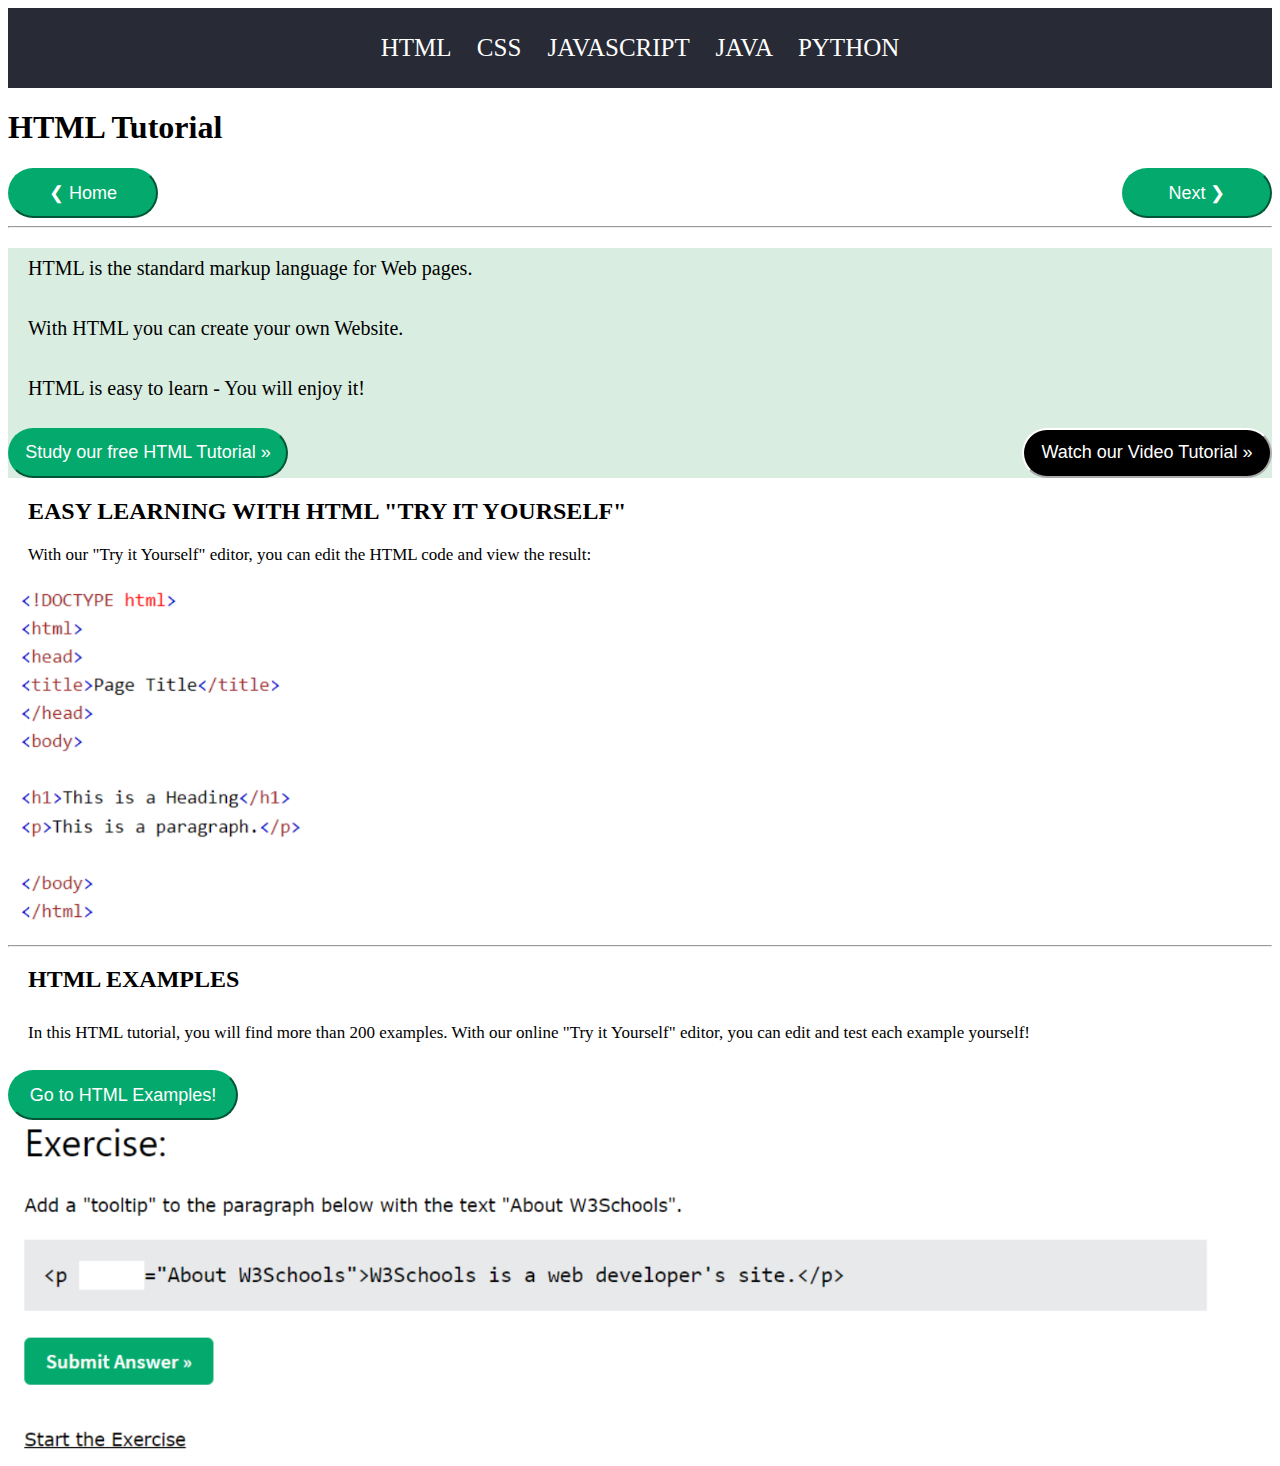
<file: index.html>
<!DOCTYPE html>
<html lang="en">
  <head>
    <meta charset="UTF-8" />
    <meta http-equiv="X-UA-Compatible" content="IE=edge" />
    <meta name="viewport" content="width=device-width, initial-scale=1.0" />
    <title>HTML Tutorials</title>
    <link rel="stylesheet" href=".//main.css/index.css" />
  </head>
  <body>
    <div class="code">
      <a href="index.html" title="HTML tutorials">HTML</a>
      <a href="css.html" title="CSS tutorials">CSS</a>
      <a href="js.html" title="JAVASCRIPT tutorials">JAVASCRIPT</a>
      <a href="java.html" title="JAVA tutorials">JAVA</a>
      <a href="python.html" title="PYTHON tutorials">PYTHON</a>
    </div>
    <h1>HTML Tutorial</h1>
    <button class="btn1">❮ Home</button>
    <button class="btn2">Next ❯</button>
    <hr />
    <div class="about">
      <p>HTML is the standard markup language for Web pages.</p>
      <p>With HTML you can create your own Website.</p>
      <p>HTML is easy to learn - You will enjoy it!</p>
      <button class="btnn1">Study our free HTML Tutorial »</button>
      <button class="btnn2">Watch our Video Tutorial »</button>
    </div>
    <div class="mvx">
      <h2>EASY LEARNING WITH HTML "TRY IT YOURSELF"</h2>
      <p>
        With our "Try it Yourself" editor, you can edit the HTML code and view
        the result:
      </p>
      <img width="400px" src="./images/myself.png" alt="myself" />
      <hr />
    </div>
    <div class="htmlexample">
      <h2 class="title">HTML Examples</h2>
      <p>
        In this HTML tutorial, you will find more than 200 examples. With our
        online "Try it Yourself" editor, you can edit and test each example
        yourself!
      </p>
      <button class="btn">Go to HTML Examples!</button>
    </div>
    <img width="1200px" src="./images/html examples.png" alt="">
  </body>
</html>
</file>
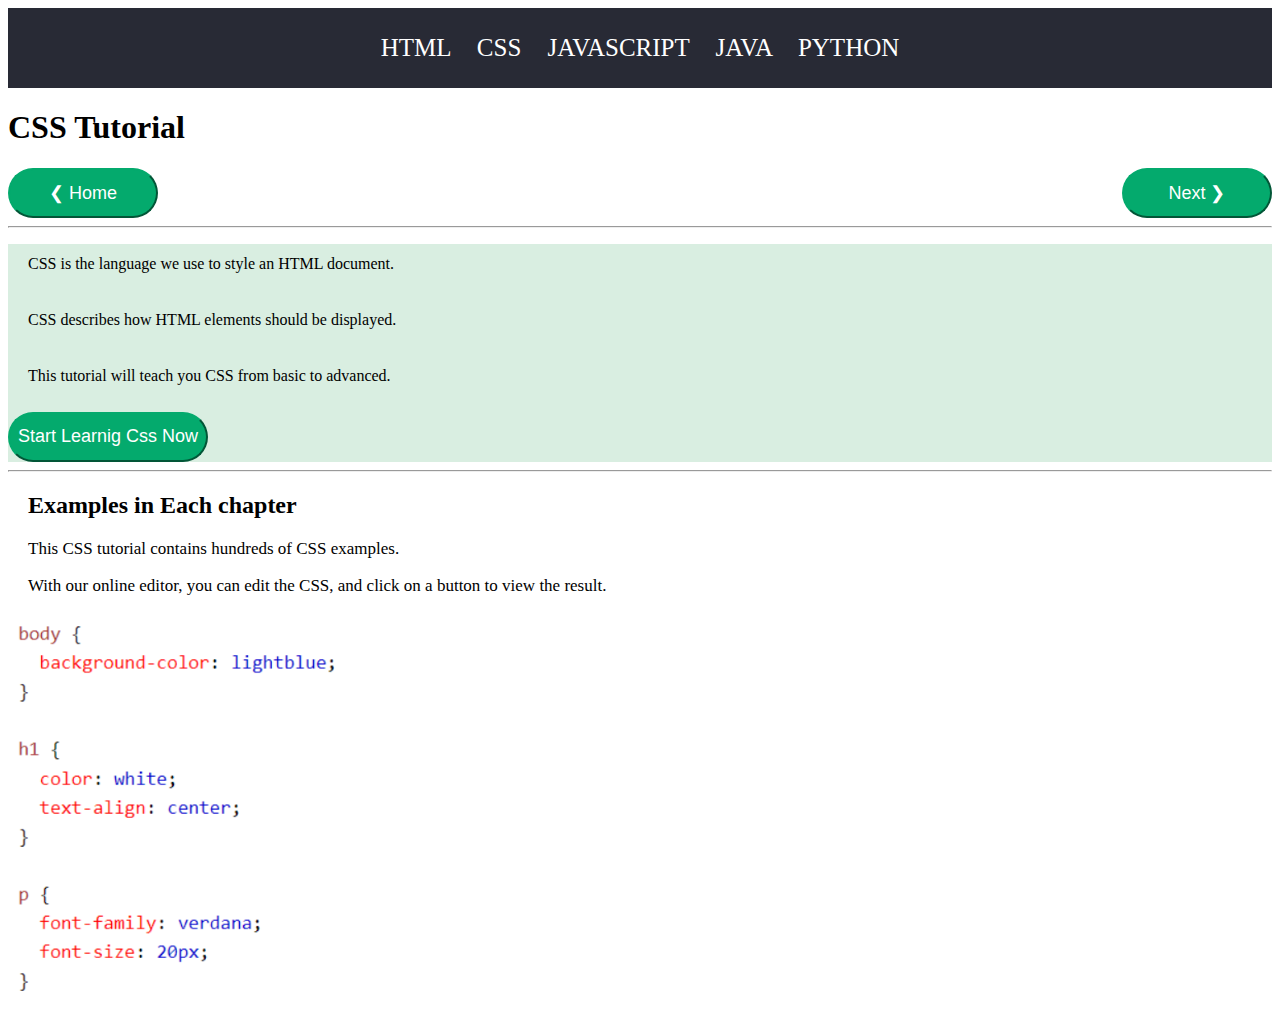
<file: css.html>
<!DOCTYPE html>
<html lang="en">
<head>
    <meta charset="UTF-8">
    <meta http-equiv="X-UA-Compatible" content="IE=edge">
    <meta name="viewport" content="width=device-width, initial-scale=1.0">
    <title>CSS Tutorials</title>
    <link rel="stylesheet" href="./main.css/css.css">
</head>
<body>
    <div class="code">
        <a href="index.html" title="HTML tutorials">HTML</a>
        <a href="css.html" title="CSS tutorials">CSS</a>
        <a href="js.html" title="JAVASCRIPT tutorials">JAVASCRIPT</a>
        <a href="java.html" title="JAVA tutorials">JAVA</a>
        <a href="python.html" title="PYTHON tutorials">PYTHON</a>
      </div>
      <h1>CSS Tutorial</h1>
      <button class="btn1">❮ Home</button>
      <button class="btn2">Next ❯</button>
      <hr />
    <div class="about">
        <p>CSS is the language we use to style an HTML document.</p>
        <p>CSS describes how HTML elements should be displayed.</p>
        <p>This tutorial will teach you CSS from basic to advanced.</p>
        <button class="btnn1">Start Learnig Css Now</button>
    </div>
    <hr>
    <div class="mvx">
        <h2>Examples in Each chapter</h2>
        <p>
            This CSS tutorial contains hundreds of CSS examples.
        </p>
        <p>
            With our online editor, you can edit the CSS, and click on a button to view the result.
        </p>
    </div>    
    <img width="400px" src="./images/css.png" alt="">
</body>
</html>
</file>
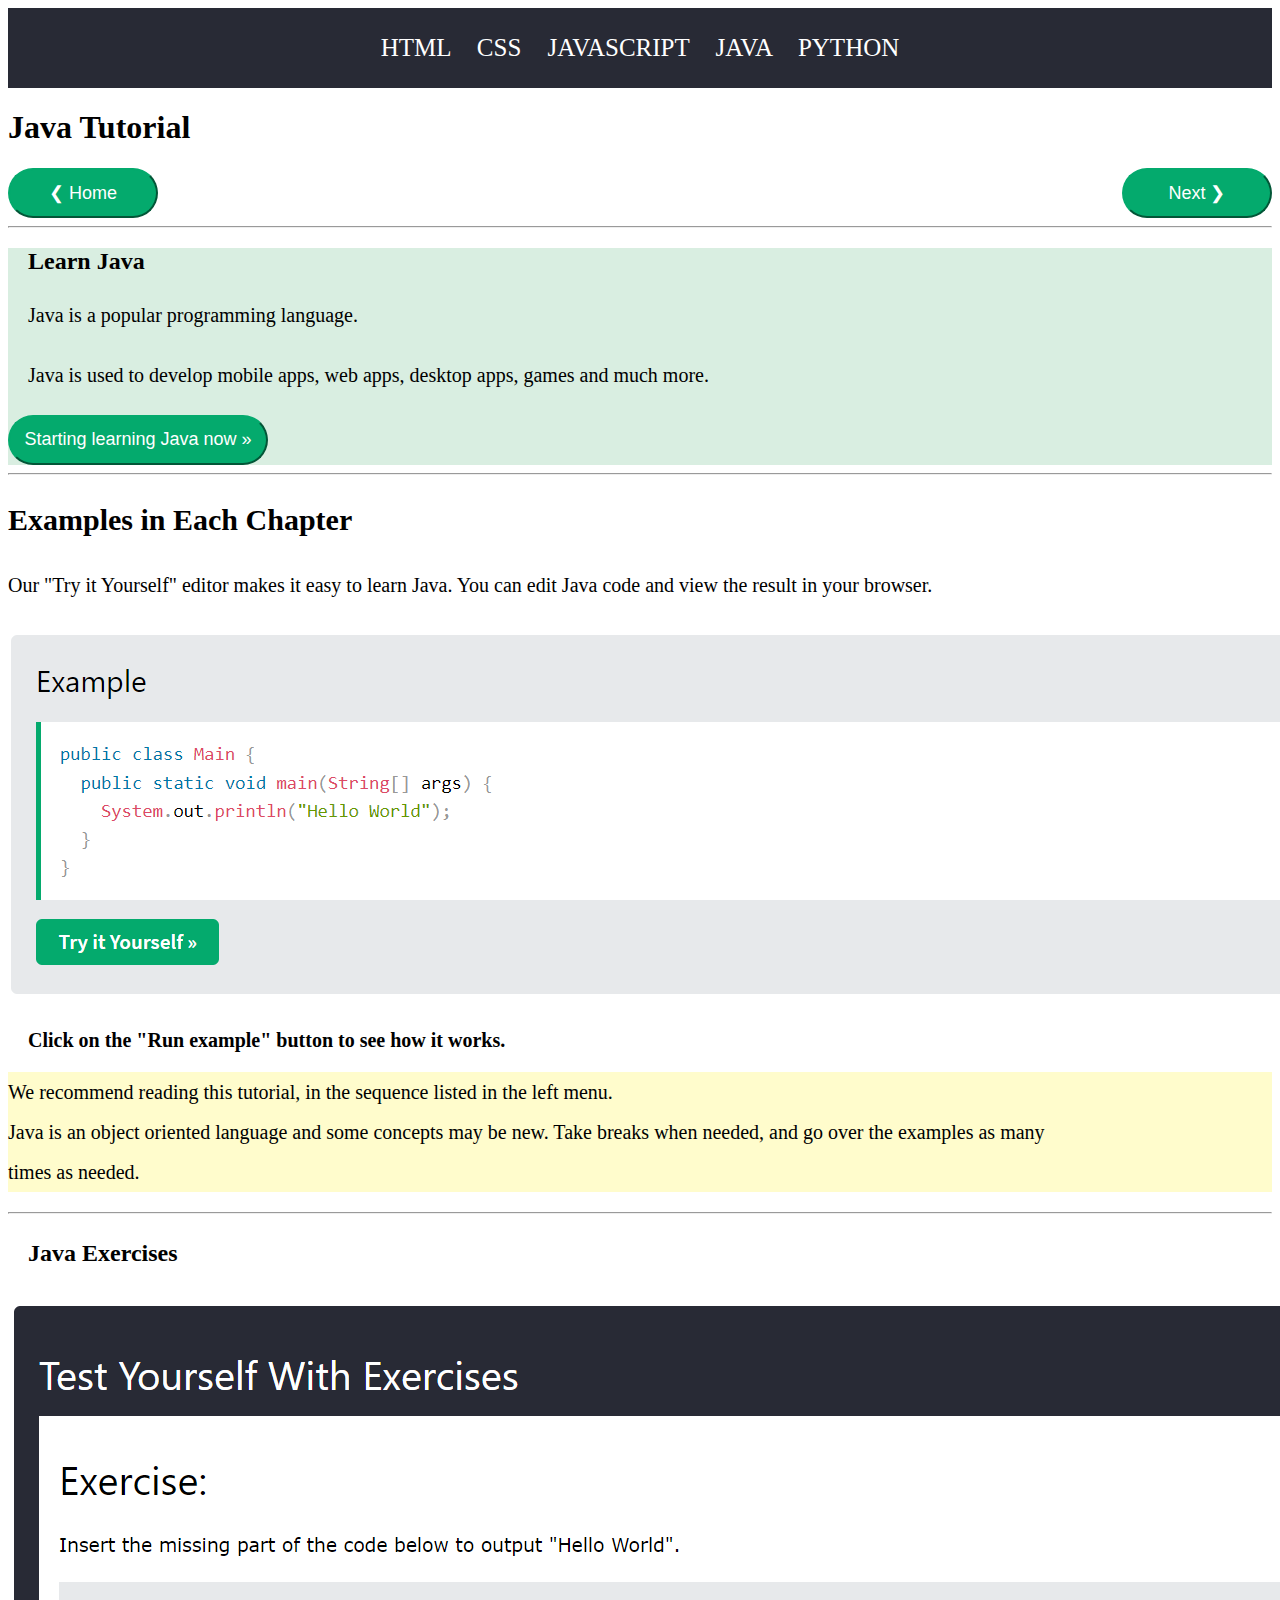
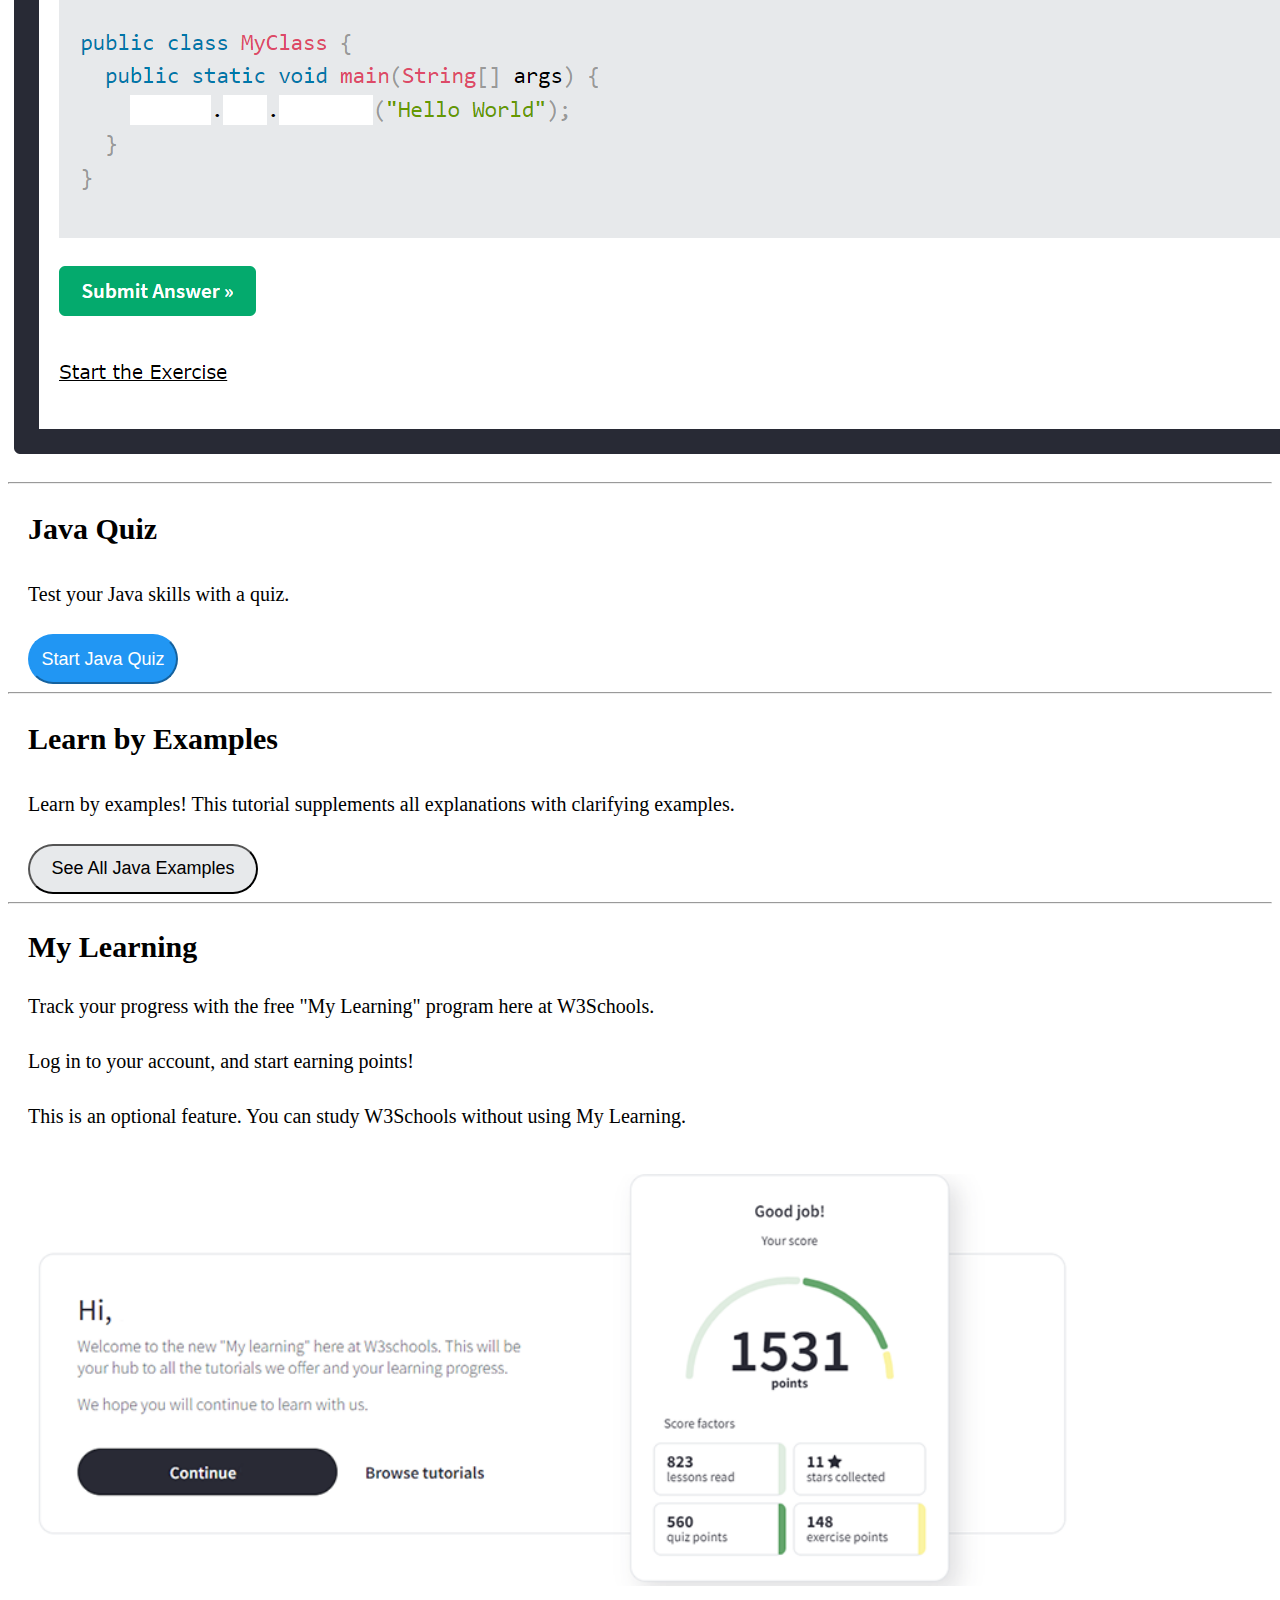
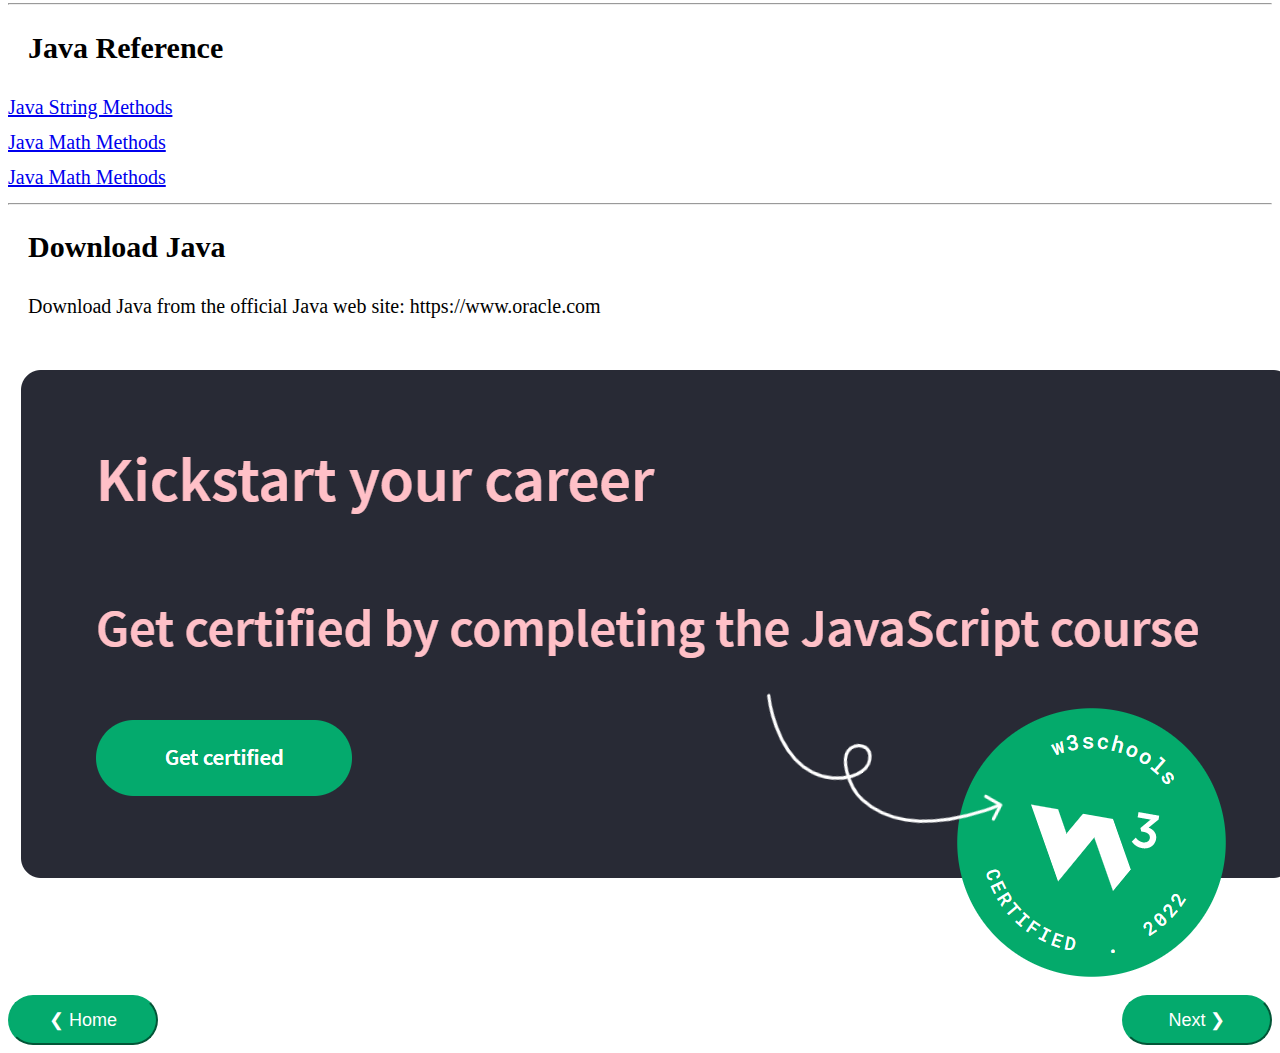
<file: java.html>
<!DOCTYPE html>
<html lang="en">
  <head>
    <meta charset="UTF-8" />
    <meta http-equiv="X-UA-Compatible" content="IE=edge" />
    <meta name="viewport" content="width=device-width, initial-scale=1.0" />
    <title>Java Tutorials</title>
    <link rel="stylesheet" href="./main.css/java.css" />
  </head>
  <body>
    <div class="code">
      <a href="index.html" title="HTML tutorials">HTML</a>
      <a href="css.html" title="CSS tutorials">CSS</a>
      <a href="js.html" title="JAVASCRIPT tutorials">JAVASCRIPT</a>
      <a href="java.html" title="JAVA tutorials">JAVA</a>
      <a href="python.html" title="PYTHON tutorials">PYTHON</a>
    </div>
    <h1>Java Tutorial</h1>
    <button class="btn1">❮ Home</button>
    <button class="btn2">Next ❯</button>
    <hr />
    <div class="about">
      <h2>Learn Java</h2>
      <p>Java is a popular programming language.</p>
      <p>
        Java is used to develop mobile apps, web apps, desktop apps, games and
        much more.
      </p>
      <button class="btnn1">Starting learning Java now »</button>
    </div>
    <hr />
    <div class="menu1">
      <h2>Examples in Each Chapter</h2>
      <p>
        Our "Try it Yourself" editor makes it easy to learn Java. You can edit
        Java code and view the result in your browser.
      </p>
    </div>
    <img src="./images/java.png" alt="" />
    <p style="font-size: 20px; line: height 30px; text-indent: 20px">
      <b>Click on the "Run example" button to see how it works.</b>
    </p>
    <div class="menu2">
      <p>
        We recommend reading this tutorial, in the sequence listed in the left
        menu. <br />
        Java is an object oriented language and some concepts may be new. Take
        breaks when needed, and go over the examples as many <br />
        times as needed.
      </p>
    </div>
    <hr />
    <h2 style="line-height: 40px; text-indent: 20px">Java Exercises</h2>
    <img src="./images/java2.png" alt="" />
    <hr />
    <div class="menu3">
      <h2>Java Quiz</h2>
      <p>Test your Java skills with a quiz.</p>
      <button class="btnn2">Start Java Quiz</button>
    </div>
    <hr />
    <div class="menu4">
      <h2>Learn by Examples</h2>
      <p>
        Learn by examples! This tutorial supplements all explanations with
        clarifying examples.
      </p>
      <button class="btnn3">See All Java Examples</button>
    </div>
    <hr />
    <div class="menu5">
      <h2>My Learning</h2>
      <p>
        Track your progress with the free "My Learning" program here at
        W3Schools.
      </p>
      <p>Log in to your account, and start earning points!</p>
      <p>
        This is an optional feature. You can study W3Schools without using My
        Learning.
      </p>
    </div>
    <img src="./images/java3.png" alt="" />
    <hr />
    <div class="menu6">
      <h2>Java Reference</h2>
      <a href="https://www.w3schools.com/java/java_ref_keywords.asp"
        >Java String Methods</a
      >
      <br />
      <a href="https://www.w3schools.com/java/java_ref_string.asp"
        >Java Math Methods</a
      >
      <br />
      <a href="https://www.w3schools.com/java/java_ref_math.asp"
        >Java Math Methods</a
      >
      <br />
    </div>
    <hr />
    <div class="menu7">
      <h2>Download Java</h2>
      <p>
        Download Java from the official Java web site: https://www.oracle.com
      </p>
    </div>
    <img src="./images/quiz.png" alt="" />
    <br />
    <button class="btn1">❮ Home</button>
    <button class="btn2">Next ❯</button>
  </body>
</html>
</file>
<file: main.css/index.css>
.code {
    background-color: rgb(40,42,53);
    text-align: center;
    line-height: 80px;
    font-size: 25px;
    word-spacing: 20px;;
}
.code a {
    text-decoration: none;
    color: white;
}
.btn1 {
    height: 50px;
    font-size: 18px;
    background-color: #04aa6d;
    color: #ffffff;
    border-color: #04aa6d;
    width: 150px;
    border-radius: 50px;

} 
.btn2 {
    float: right !important;
    height: 50px;
    font-size: 18px;
    background-color: #04aa6d;
    color: #ffffff;
    border-color: #04aa6d;
    width: 150px;
    border-radius: 50px;
}
.about {
    background-color: rgb(217, 238, 225);  
}
.about p {
    line-height: 40px;
    text-indent: 20px;
    font-size: 20px;
}
.btnn1 {
    height: 50px;
    font-size: 18px;
    background-color: #04aa6d;
    color: white;
    border-color: #04aa6d;
    width: 280px;
    border-radius: 50px;
}
.btnn2 {
    float: right !important;
    height: 50px;
    font-size: 18px;
    background-color: black;
    color: white;
    border-color: white;
    width: 250px;
    border-radius: 50px;
}
.mvx {
    text-indent: 20px;
}
.mvx p {
    font-size: 17px;
}
.htmlexample {
    text-indent: 20px;
}
.title {
    text-transform: uppercase;
}
.htmlexample p {
    line-height: 40px;
    font-size: 17px;
}
.btn {
    height: 50px;
    font-size: 18px;
    background-color: #04aa6d;
    color: white;
    border-color: #04aa6d;
    width: 230px;
    border-radius: 50px;
}
</file>
<file: main.css/css.css>
.code {
    background-color: rgb(40,42,53);
    text-align: center;
    line-height: 80px;
    font-size: 25px;
    word-spacing: 20px;;
}
.code a {
    text-decoration: none;
    color: white;
}
.btn1 {
    height: 50px;
    font-size: 18px;
    background-color: #04aa6d;
    color: #ffffff;
    border-color: #04aa6d;
    width: 150px;
    border-radius: 50px;

} 
.btn2 {
    float: right !important;
    height: 50px;
    font-size: 18px;
    background-color: #04aa6d;
    color: #ffffff;
    border-color: #04aa6d;
    width: 150px;
    border-radius: 50px;
}
.about {
    background-color: rgb(217, 238, 225);  
}
.about p {
    line-height: 40px;
    text-indent: 20px;
    font-size: 16px;
}
.btnn1 {
    height: 50px;
    font-size: 18px;
    background-color: #04aa6d;
    color: white;
    border-color: #04aa6d;
    width: 200px;
    border-radius: 50px;
}
.mvx {
    text-indent: 20px;
}
.mvx p {
    font-size: 17px;
}
</file>
<file: main.css/java.css>
.code {
    background-color: rgb(40,42,53);
    text-align: center;
    line-height: 80px;
    font-size: 25px;
    word-spacing: 20px;;
}
.code a {
    text-decoration: none;
    color: white;
}
.btn1 {
    height: 50px;
    font-size: 18px;
    background-color: #04aa6d;
    color: #ffffff;
    border-color: #04aa6d;
    width: 150px;
    border-radius: 50px;

} 
.btn2 {
    float: right !important;
    height: 50px;
    font-size: 18px;
    background-color: #04aa6d;
    color: #ffffff;
    border-color: #04aa6d;
    width: 150px;
    border-radius: 50px;
}
.about {
    background-color: rgb(217, 238, 225);  
}
.about p {
    line-height: 40px;
    text-indent: 20px;
    font-size: 20px;
}
.about h2 {
    text-indent: 20px;
}
.btnn1 {
    height: 50px;
    font-size: 18px;
    background-color: #04aa6d;
    color: white;
    border-color: #04aa6d;
    width: 260px;
    border-radius: 50px;
}
.menu1 {
    line-height: 40px;
    font-size: 20px;
}
.menu2 {
    line-height: 40px;
    background-color: #FFFCCC;
    font-size: 20px;
}
.menu3 {
    line-height: 40px;
    text-indent: 20px;
    font-size: 20px;
}
.btnn2 {
    height: 50px;
    font-size: 18px;
    background-color: rgb(33,150,243);
    color: white;
    border-color: rgb(33,150,243);
    width: 150px;
    border-radius: 50px; 
    margin-left: 20px;
}
.menu4 {
    line-height: 40px;
    text-indent: 20px;
    font-size: 20px;
}
.btnn3 {
    height: 50px;
    font-size: 18px;
    width: 230px;
    border-radius: 50px; 
    margin-left: 20px;
    background-color: #E7E9EB!important;
    color: black!important;
}
.menu5 {
    line-height: 35px;
    text-indent: 20px;
    font-size: 20px; 
}
.menu6 {
    line-height: 35px;
    text-indent: 20px;
    font-size: 20px;  
}
.menu7 {
    line-height: 35px;
    text-indent: 20px;
    font-size: 20px;
}
</file>
